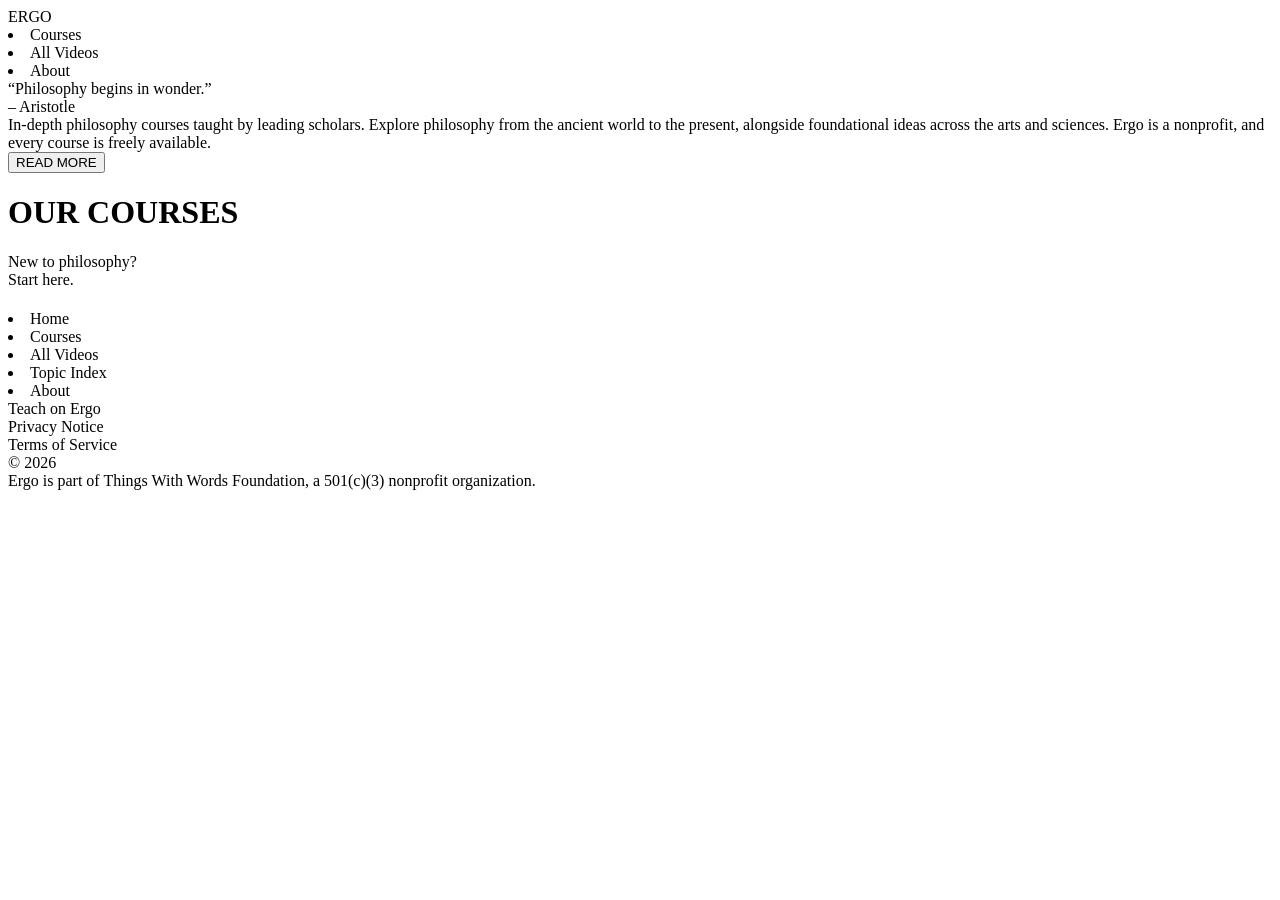
<file: ergo/index.html>
<!doctype html>
<html lang="en">
  <head>
    <meta charset="UTF-8" />
    <meta name="viewport" content="width=device-width, initial-scale=1.0" />
    <title>Ergo</title>
  </head>
  <body>
    <main>
      <nav>
        <div>ERGO</div>
        <div>
          <li>Courses</li>
          <li>All Videos</li>
          <li>About</li>
        </div>
      </nav>

      <div id="hero">
        <div>
          <div>“Philosophy begins in wonder.”</div>
          <span>– Aristotle</span>
        </div>
        <div>
          In-depth philosophy courses taught by leading scholars. Explore
          philosophy from the ancient world to the present, alongside
          foundational ideas across the arts and sciences. Ergo is a nonprofit,
          and every course is freely available.
        </div>
        <div>
          <button id="hero-button">READ MORE</button>
        </div>
      </div>

      <div id="courses">
        <h1>OUR COURSES</h1>
        <div>
          <div>New to philosophy?</div>
          <div>Start here.</div>
        </div>
      </div>

      <div id="cards">
        <h1></h1>
      </div>

      <div id="videos"></div>

      <footer id="footer">
        <div>
          <li>Home</li>
          <li>Courses</li>
          <li>All Videos</li>
          <li>Topic Index</li>
          <li>About</li>
        </div>

        <div id="socials"></div>

        <div id="more">
          <div>Teach on Ergo</div>
          <div>Privacy Notice</div>
          <div>Terms of Service</div>
        </div>

        <div>
          <div>&copy; 2026</div>
        </div>

        <div>
          Ergo is part of Things With Words Foundation, a 501(c)(3) nonprofit
          organization.
        </div>
      </footer>
    </main>
  </body>
</html>
</file>
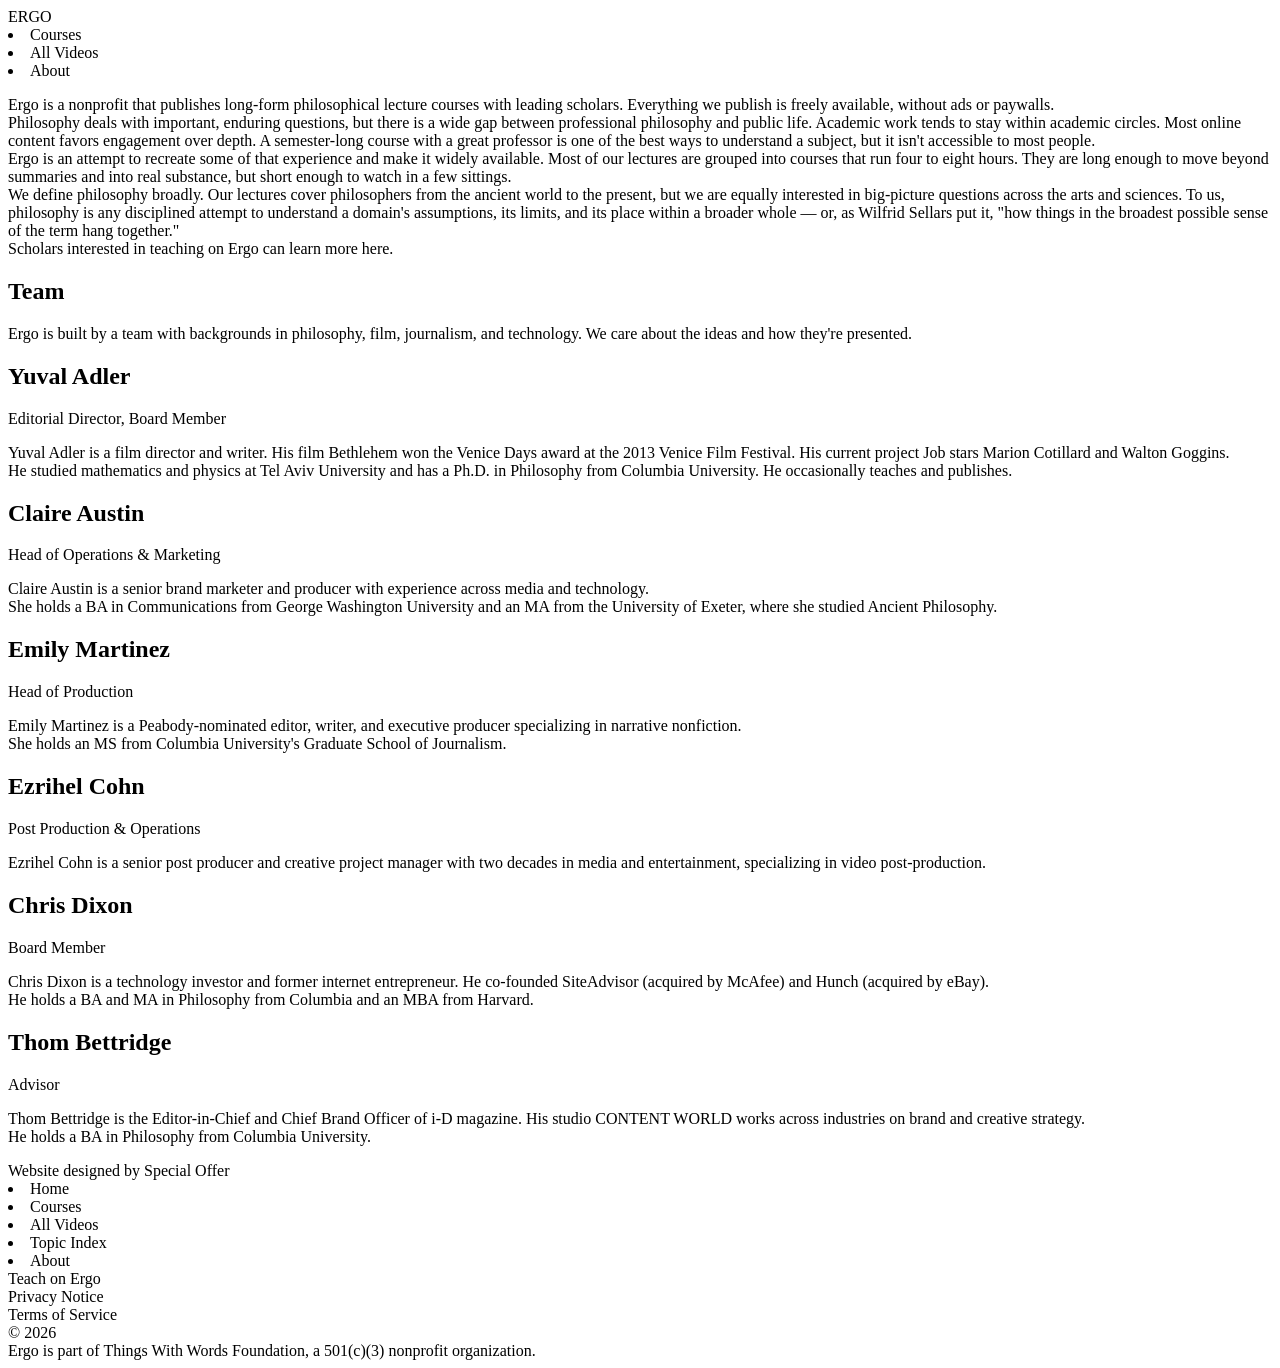
<file: ergo/about.html>
<!doctype html>
<html lang="en">
  <head>
    <meta charset="UTF-8" />
    <meta name="viewport" content="width=device-width, initial-scale=1.0" />
    <title>About</title>
  </head>
  <body>
    <nav>
      <div>ERGO</div>
      <div>
        <li>Courses</li>
        <li>All Videos</li>
        <li>About</li>
      </div>
    </nav>
    <section>
      <p>
        Ergo is a nonprofit that publishes long-form philosophical lecture
        courses with leading scholars. Everything we publish is freely
        available, without ads or paywalls.
        <br />
        Philosophy deals with important, enduring questions, but there is a wide
        gap between professional philosophy and public life. Academic work tends
        to stay within academic circles. Most online content favors engagement
        over depth. A semester-long course with a great professor is one of the
        best ways to understand a subject, but it isn't accessible to most
        people.
        <br />
        Ergo is an attempt to recreate some of that experience and make it
        widely available. Most of our lectures are grouped into courses that run
        four to eight hours. They are long enough to move beyond summaries and
        into real substance, but short enough to watch in a few sittings.
        <br />
        We define philosophy broadly. Our lectures cover philosophers from the
        ancient world to the present, but we are equally interested in
        big-picture questions across the arts and sciences. To us, philosophy is
        any disciplined attempt to understand a domain's assumptions, its
        limits, and its place within a broader whole — or, as Wilfrid Sellars
        put it, "how things in the broadest possible sense of the term hang
        together."
        <br />
        Scholars interested in teaching on Ergo can learn more
        <span>here.</span>
      </p>
    </section>

    <section id="team">
      <h1>Team</h1>
      <p>
        Ergo is built by a team with backgrounds in philosophy, film,
        journalism, and technology. We care about the ideas and how they're
        presented.
      </p>
    </section>

    <section id="teams">
      <div class="teams-div">
        <h1 class="teams-title">Yuval Adler</h1>
        <span class="teams-span">Editorial Director, Board Member</span>
        <p class="teams-p">
          Yuval Adler is a film director and writer. His film Bethlehem won the
          Venice Days award at the 2013 Venice Film Festival. His current
          project Job stars Marion Cotillard and Walton Goggins.
          <br />
          He studied mathematics and physics at Tel Aviv University and has a
          Ph.D. in Philosophy from Columbia University. He occasionally teaches
          and publishes.
        </p>
      </div>

      <div class="teams-div">
        <h1 class="teams-title">Claire Austin</h1>
        <span class="teams-span">Head of Operations & Marketing</span>
        <p class="teams-p">
          Claire Austin is a senior brand marketer and producer with experience
          across media and technology.
          <br />
          She holds a BA in Communications from George Washington University and
          an MA from the University of Exeter, where she studied Ancient
          Philosophy.
        </p>
      </div>

      <div class="teams-div">
        <h1 class="teams-title">Emily Martinez</h1>
        <span class="teams-span">Head of Production</span>
        <p class="teams-p">
          Emily Martinez is a Peabody-nominated editor, writer, and executive
          producer specializing in narrative nonfiction.
          <br />
          She holds an MS from Columbia University's Graduate School of
          Journalism.
        </p>
      </div>

      <div class="teams-div">
        <h1 class="teams-title">Ezrihel Cohn</h1>
        <span class="teams-span">Post Production & Operations</span>
        <p class="teams-p">
          Ezrihel Cohn is a senior post producer and creative project manager
          with two decades in media and entertainment, specializing in video
          post-production.
        </p>
      </div>

      <div class="teams-div">
        <h1 class="teams-title">Chris Dixon</h1>
        <span class="teams-span">Board Member</span>
        <p class="teams-p">
          Chris Dixon is a technology investor and former internet entrepreneur.
          He co-founded SiteAdvisor (acquired by McAfee) and Hunch (acquired by
          eBay).
          <br />
          He holds a BA and MA in Philosophy from Columbia and an MBA from
          Harvard.
        </p>
      </div>

      <div class="teams-div">
        <h1 class="teams-title">Thom Bettridge</h1>
        <span class="teams-span">Advisor</span>
        <p class="teams-p">
          Thom Bettridge is the Editor-in-Chief and Chief Brand Officer of i-D
          magazine. His studio CONTENT WORLD works across industries on brand
          and creative strategy.
          <br />
          He holds a BA in Philosophy from Columbia University.
        </p>
      </div>

      <div>Website designed by <span id="offer">Special Offer</span></div>
    </section>

    <footer id="footer">
      <div>
        <li>Home</li>
        <li>Courses</li>
        <li>All Videos</li>
        <li>Topic Index</li>
        <li>About</li>
      </div>

      <div id="socials"></div>

      <div id="more">
        <div>Teach on Ergo</div>
        <div>Privacy Notice</div>
        <div>Terms of Service</div>
      </div>

      <div>
        <div>&copy; 2026</div>
      </div>

      <div>
        Ergo is part of Things With Words Foundation, a 501(c)(3) nonprofit
        organization.
      </div>
    </footer>
  </body>
</html>
</file>
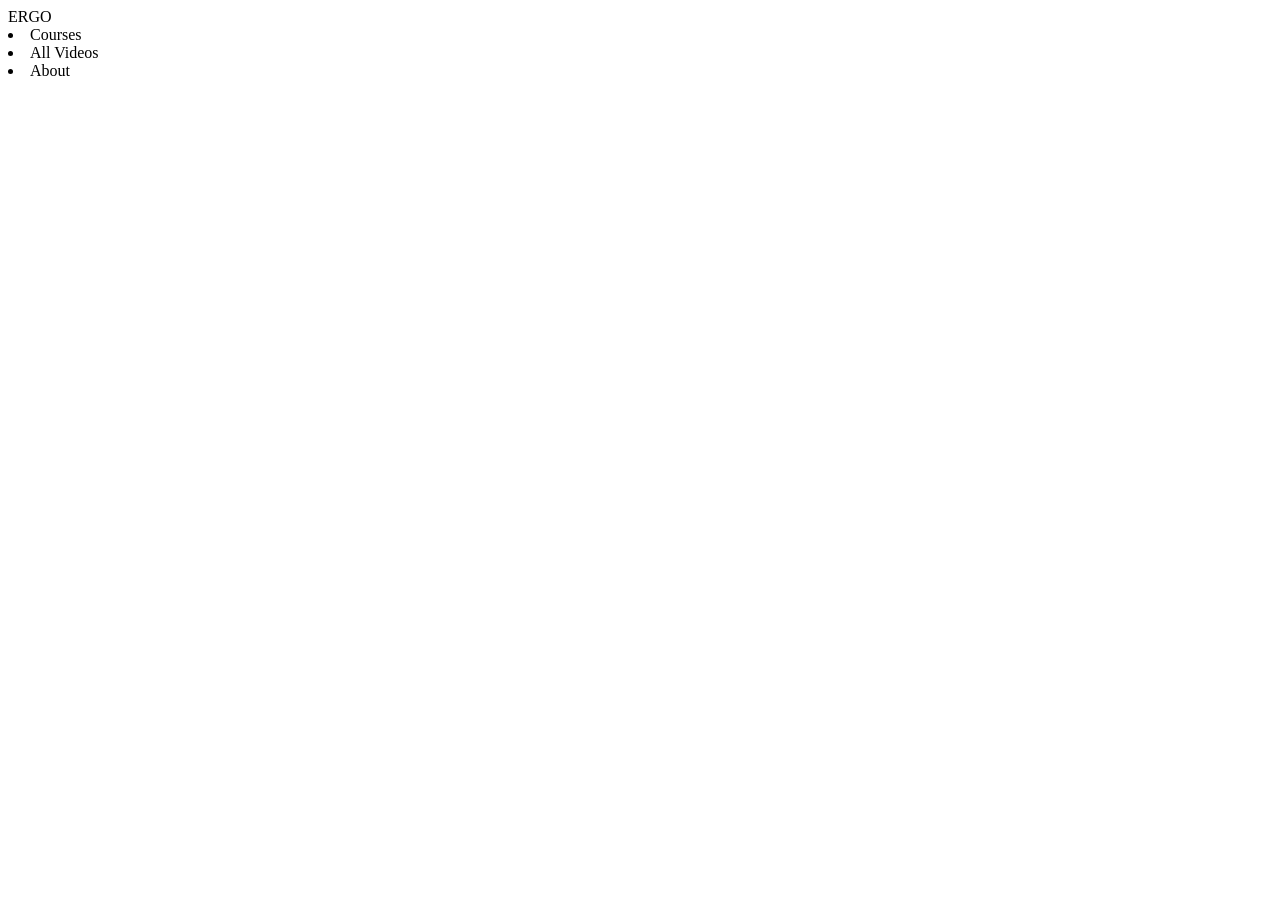
<file: ergo/courses.html>
<!doctype html>
<html lang="en">
  <head>
    <meta charset="UTF-8" />
    <meta name="viewport" content="width=device-width, initial-scale=1.0" />
    <title>Courses</title>
  </head>
  <body>
    <nav>
      <div>ERGO</div>
      <div>
        <li>Courses</li>
        <li>All Videos</li>
        <li>About</li>
      </div>
    </nav>
  </body>
</html>
</file>
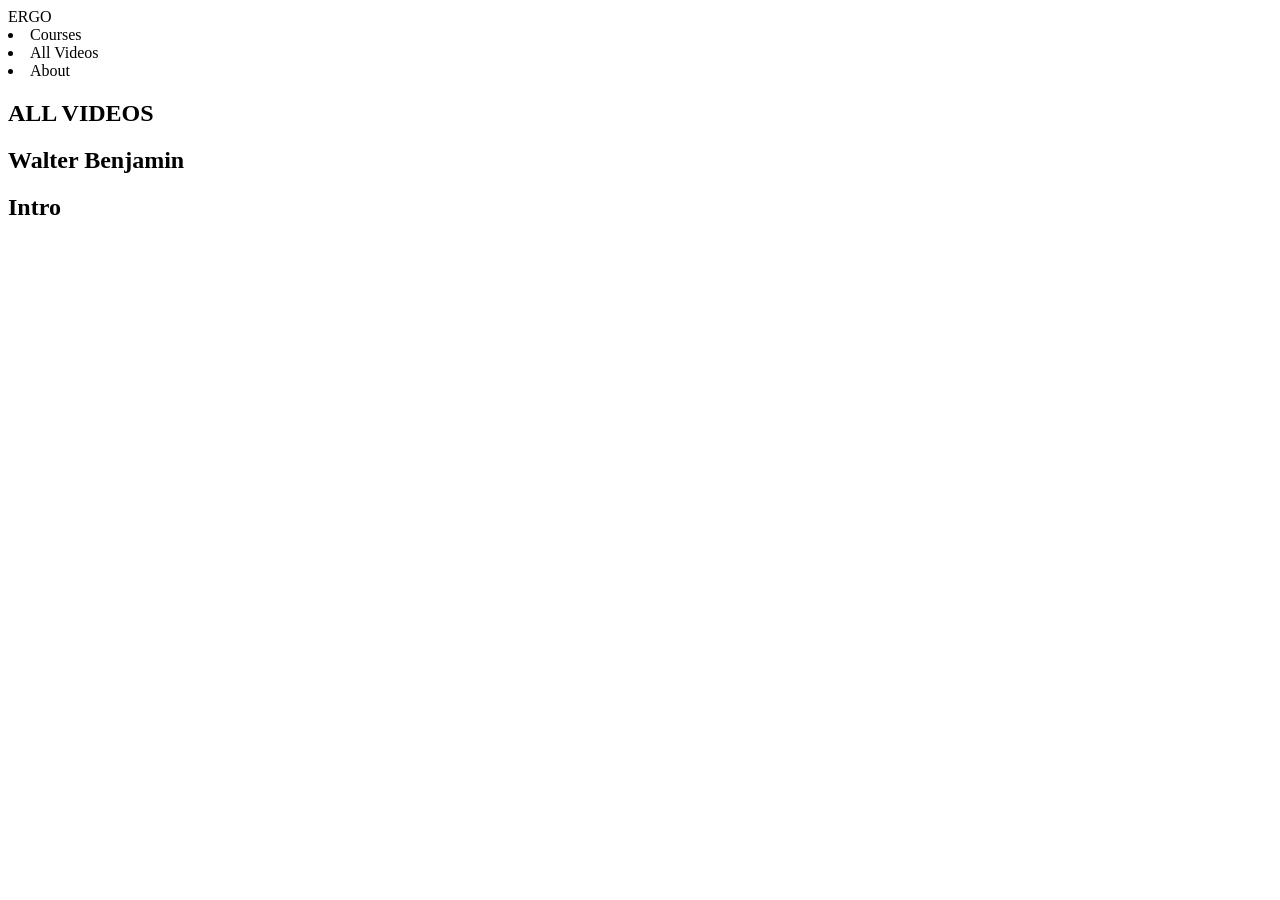
<file: ergo/videos.html>
<!doctype html>
<html lang="en">
  <head>
    <meta charset="UTF-8" />
    <meta name="viewport" content="width=device-width, initial-scale=1.0" />
    <title>Videos</title>
  </head>
  <body>
    <nav>
      <div>ERGO</div>
      <div>
        <li>Courses</li>
        <li>All Videos</li>
        <li>About</li>
      </div>
    </nav>

    <section>
      <h1>ALL VIDEOS</h1>
      <div>
        <h1>Walter Benjamin</h1>
        <h1>Intro</h1>
        <video></video>
      </div>
    </section>
  </body>
</html>
</file>
